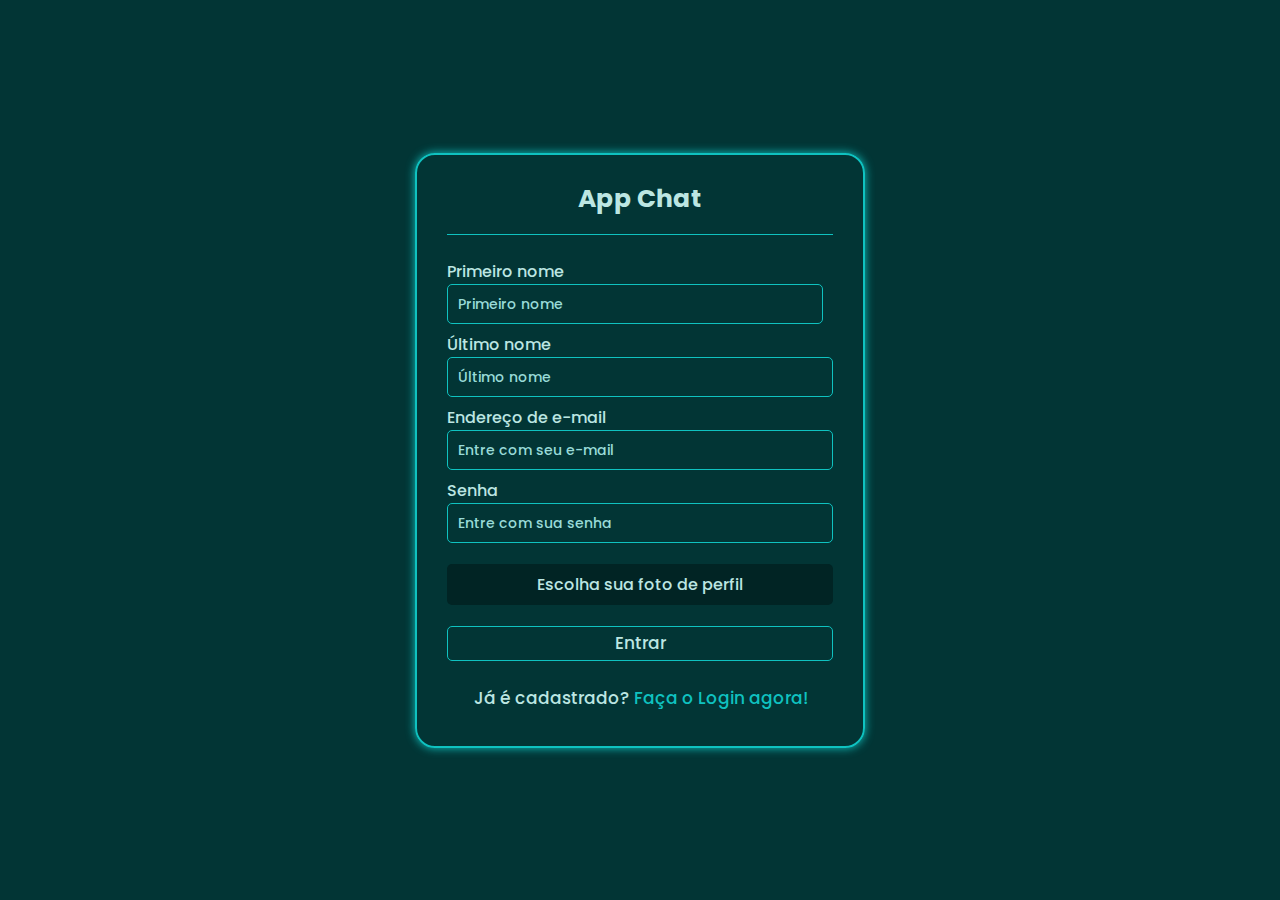
<file: index.html>
<!DOCTYPE html>
<html lang="en">
<head>
    <meta charset="UTF-8">
    <meta name="viewport" content="width=device-width, initial-scale=1.0">
    <link rel="stylesheet" href="css/style.css">
    
    <title>App Chat</title>
</head>
<body>
    <div class="wrapper">
        <section class="form signup">
            <header>App Chat</header>
            <form action="#">
                <div class="error-txt">Essa é uma mensagem de erro!</div>
                    <div class="name-details">
                        <div class="field input">
                            <label>Primeiro nome</label>
                            <input type="text" placeholder="Primeiro nome">
                        </div>
                        <div class="field input">
                            <label>Último nome</label>
                            <input type="text" placeholder="Último nome">
                        </div>
                    </div>
                        <div class="field input">
                            <label>Endereço de e-mail</label>
                            <input type="text" placeholder="Entre com seu e-mail">
                        </div>
                        <div class="field input">
                            <label>Senha</label>
                            <input type="text" placeholder="Entre com sua senha">
                        </div>
                        <div class="field image">
                            <label>Escolha sua foto de perfil</label>
                            <input type="file">
                        </div>
                        <div class="field button">
                            <input type="submit" value="Entrar">
                        </div>
            </form>
            <div class="link">Já é cadastrado? <a href="#">Faça o Login agora!</a></div>
        </section>
    </div>
</body>
</html>
</file>
<file: css/style.css>
@import url('https://fonts.googleapis.com/css2?family=Poppins:wght@100;200;400;500;600;700;800;900&display=swap');

*{
    margin: 0;
    padding:0;
    font-family: 'Poppins', sans-serif;
    box-sizing: border-box;
    text-decoration:none;
    color: #BCE6E2;
    font-weight:500;
}

body{
    display: flex;
    align-items: center;
    justify-content:center;
    min-height: 100vh;
    background: #023535;
    

}

.wrapper{
    background: none;
    width: 450px;
    border-radius: 20px;
    border: 2px solid #0FC2C0;
    box-shadow: 0px 0px 10px 0px #0FC2C0;
    animation: moveIn .4s ease;
}

@keyframes moveIn {
    from{
        opacity: 0;
        transform: translateY(15px);
    }
    to{
        opacity:1;
        transform: translateY(0px);
    }
}


.form{
    padding:25px 30px;
}

.form header{
    font-size: 25px;
    font-weight: 700;
    padding-bottom:16px;
    text-align:center;
    border-bottom:1px solid #0FC2C0;
}

.form form {
    margin:24px 0;
}

.form form .error-txt{
    color: #BCE6E2;
    background: #015958;
    padding:8px 10px;
    border-radius:5px;
    margin-bottom:16px;
    text-align:center;
    display: none;
}

form .name-details .field:first-child{
    margin-right: 10px;
}

.form form .field{
    display:flex;
    flex-direction: column;
    margin-bottom:8px;
}

.form form .field input{
    outline: none;
}


.form form > .field.image label {
    display: flex;
    align-items: center;
    justify-content: center;
    gap: 0.5rem;
    margin-top: 13px;
    border: none;
    padding: 0.5rem 0;
    background-color: #012424;
    border-radius: 5px;
}


.form form > .field.image i {
    color: #0FC2C0;
    font-size: 20px;
}

.form form > .field.image input {
    display: none;
}

.form form .input input{
    height:40px;
    width: 100%;
    font-size: 16px;
    padding: 0 10px;
    border: 1px solid #0FC2C0;
    border-radius: 5px;
    background:none;
}

.form form .input input::placeholder{
    color: #99DBD8;
    font-size: 14px;
}

.form form .image input{
    font-size:17px;
}

.form form .button input{
    margin-top:13px;
    height:35px;
    border:1px solid #0FC2C0;
    background: none;
    border-radius:5px;
    font-weight:500;
    font-size:17px;
    color: #BCE6E2;
    cursor: pointer;
    transition: 0.5s;
}

.form form .button input:hover{    
    background: #12E2DD;
    color:#064746;
}

.form .link{
    text-align:center;
    margin: 10px 0;
    font-size:17px
}

.form .link a{
    color: #0FC2C0;
}

.form .link a:hover{
    color: #12E2DD;
}

.users{
    padding: 25px 30px;
}

.users header, .users-list a{
    display: flex;
    align-items: center;
    justify-content: space-between;
    padding-bottom: 20px;
    border-bottom: 1px solid #0FC2C0;
}

.users header .content img{
    height: 50px;
    width:50px;
}

.users header .content p,
.users-list a .content p{
    font-size:13px;
    color: #558787;
}

.wrapper img{
    object-fit:cover;
    border-radius:50%;
}

:is(.users,.users-list) .content{
    display: flex;
    align-items: center;
}

:is(.users,.users-list) .details{
    margin-left:15px;
}

:is(.users,.users-list) .details span{
    font-size: 18px;
    font-weight:500;
}

.users header .logout{
    background:#012424;
    padding:7px 15px;
    border-radius: 10px;
    font-size:17px;
    transition:0.3s;
    font-weight:500;
}   

.users header .logout:hover{
    background:#BCE6E2;
    color:#012424; 
}

.users .search {
    margin: 20px 0;
    display:flex;
    position: relative;
    align-items: center;
    justify-content:space-between;
}

.users .search input{
    position: absolute;
    height: 42px;
    width: calc(100% - 50px);
    border: none;
    padding: 0 13px;
    background:#012424;
    font-size: 14px;
    border-radius: 5px 0 0 5px;
    outline: none;
    opacity: 0;
    pointer-events: none;
    transition: all 0.3s ease;
}

.users .search input.active{
    opacity: 1;
    pointer-events: auto;
}

.users .search button{
    width:47px;
    height:42px;
    border: none;
    outline: none;
    color: #BCE6E2;
    cursor: pointer;
    font-size:15px;
    background:#023535;
    border-radius: 0 5px 0 5px;
    transition: all 0.2s ease;
}

.users .search button.active{
    color: #BCE6E2;
    background-color:#012424;
}

.users .search button.active i::before{
    content: "\f00d";
}

.users-list{
    max-height:350px;
    overflow-y:auto;
}

:is(.chat-box, .users-list )::-webkit-scrollbar{
    width: 0px;
}

.users-list a {
    padding-right:15px;
    padding-bottom:15px;
    page-break-after: 10px;
}

.users-list a:last child{
    border: none;
    margin-bottom: 0px;
}

.users-list a .content img{
    height: 40px;
    width: 40px;
    object-fit: cover;
}


.users-list a .status-dot{
    font-size: 12px;
    color: #468669;
}

.users-list a -status-dot.offline{
    color:#ccc;
}

.chat-area header{
    display:flex;
    align-items:center;
    padding: 18px 30px;
}

.chat-area header img{
    height:45px;
    width:45px;
    margin: 0 15px;
}

.chat-area header .back-icon{
    font-size: 20px;
    margin: 0 15px;
}


.chat-area header span{
    font-size: 17px;
    font-weight: 500;
}

.chat-area header p{
    font-size:13px;
    color: #558787;
}

.chat-box{
    height:500px;
    overflow-y: auto;
    background: #010f0f;
    padding: 10px 30px 20px 30px;
}

.chat-box .chat{
    margin-bottom: 15px;
}

.chat-box .chat p{
    word-break: break-word;
    padding: 8px 16px;
    box-shadow: 0 0 32px rgb(0 0 0 / 8%),
                0 16px 16px -16px rgb(0 0 0 / 10%)
}

.chat-box .outgoing{
    display: flex;
    justify-content: flex-end;
}

.outgoing .details{
    margin-left:auto;
    max-width: calc(100% - 130px);
}

.outgoing .details p{
    background: #012424;
    border-radius:18px 18px 0 18px;
}

.chat-box .incoming{
    display: flex;
    justify-content: flex-start;
}

.chat-box .incoming img{
    height: 35px;
    width: 35px;
}

.incoming .details{
    margin-left: 10px;
    margin-right:auto;
    max-width: calc(100% - 130px);
}

.incoming .details p{
    background: #0FC2C0;
    color: #333;
    border-radius: 18px 18px 18px 0;
}


.chat-area .typing-area{
    padding: 18px 30px;
    display: flex;
    justify-content: space-between;
}

.typing-area input{
    height:45px;
    width: calc(100% - 58px);
    font-size: 17px;
    border: none;
    padding: 0 13px;
    border-radius: 5px 0 0 5px;
    background:#012424;
    outline: none; 
}

.typing-area button{
    width:55px;
    outline: none;
    border: none;
    background: #012424;
    border-radius: 0 5px 5px 0;
}

.typing-area i{
    font-size:30px;
    text-align:center;
}
</file>
